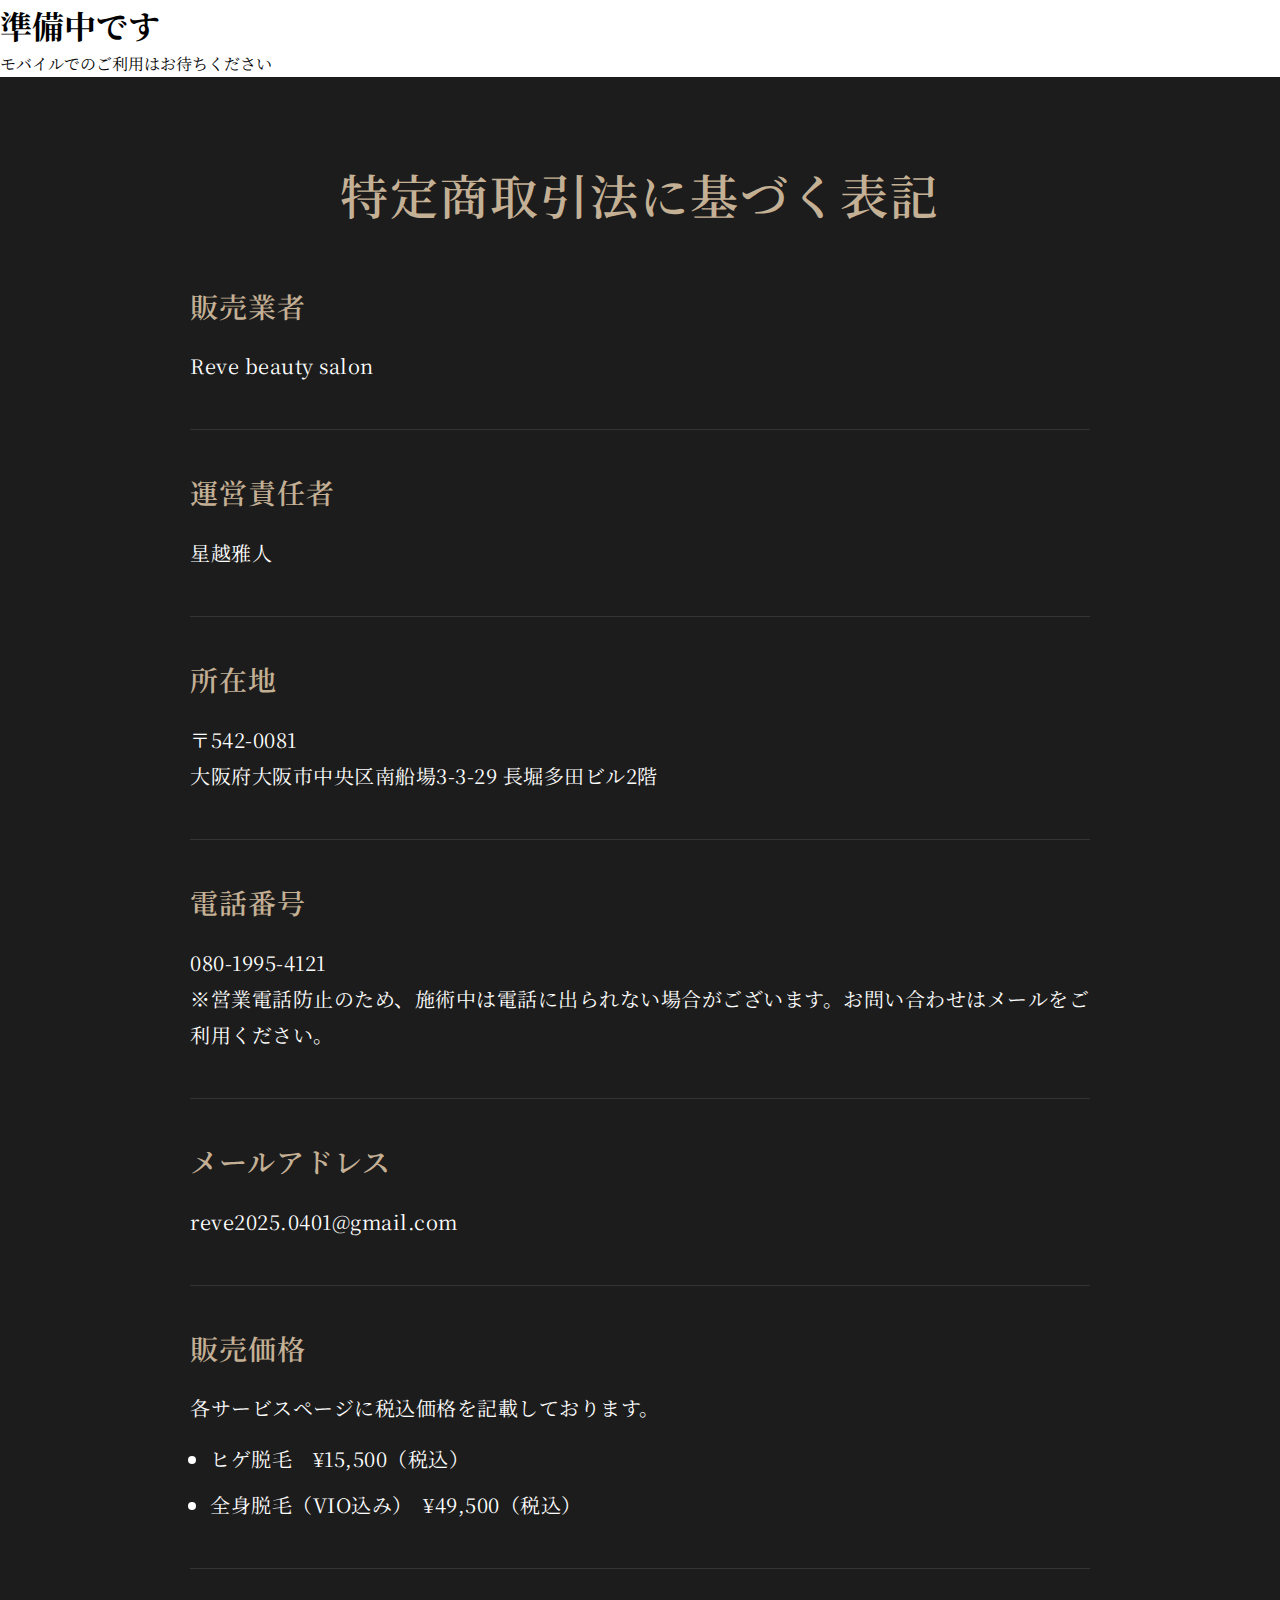
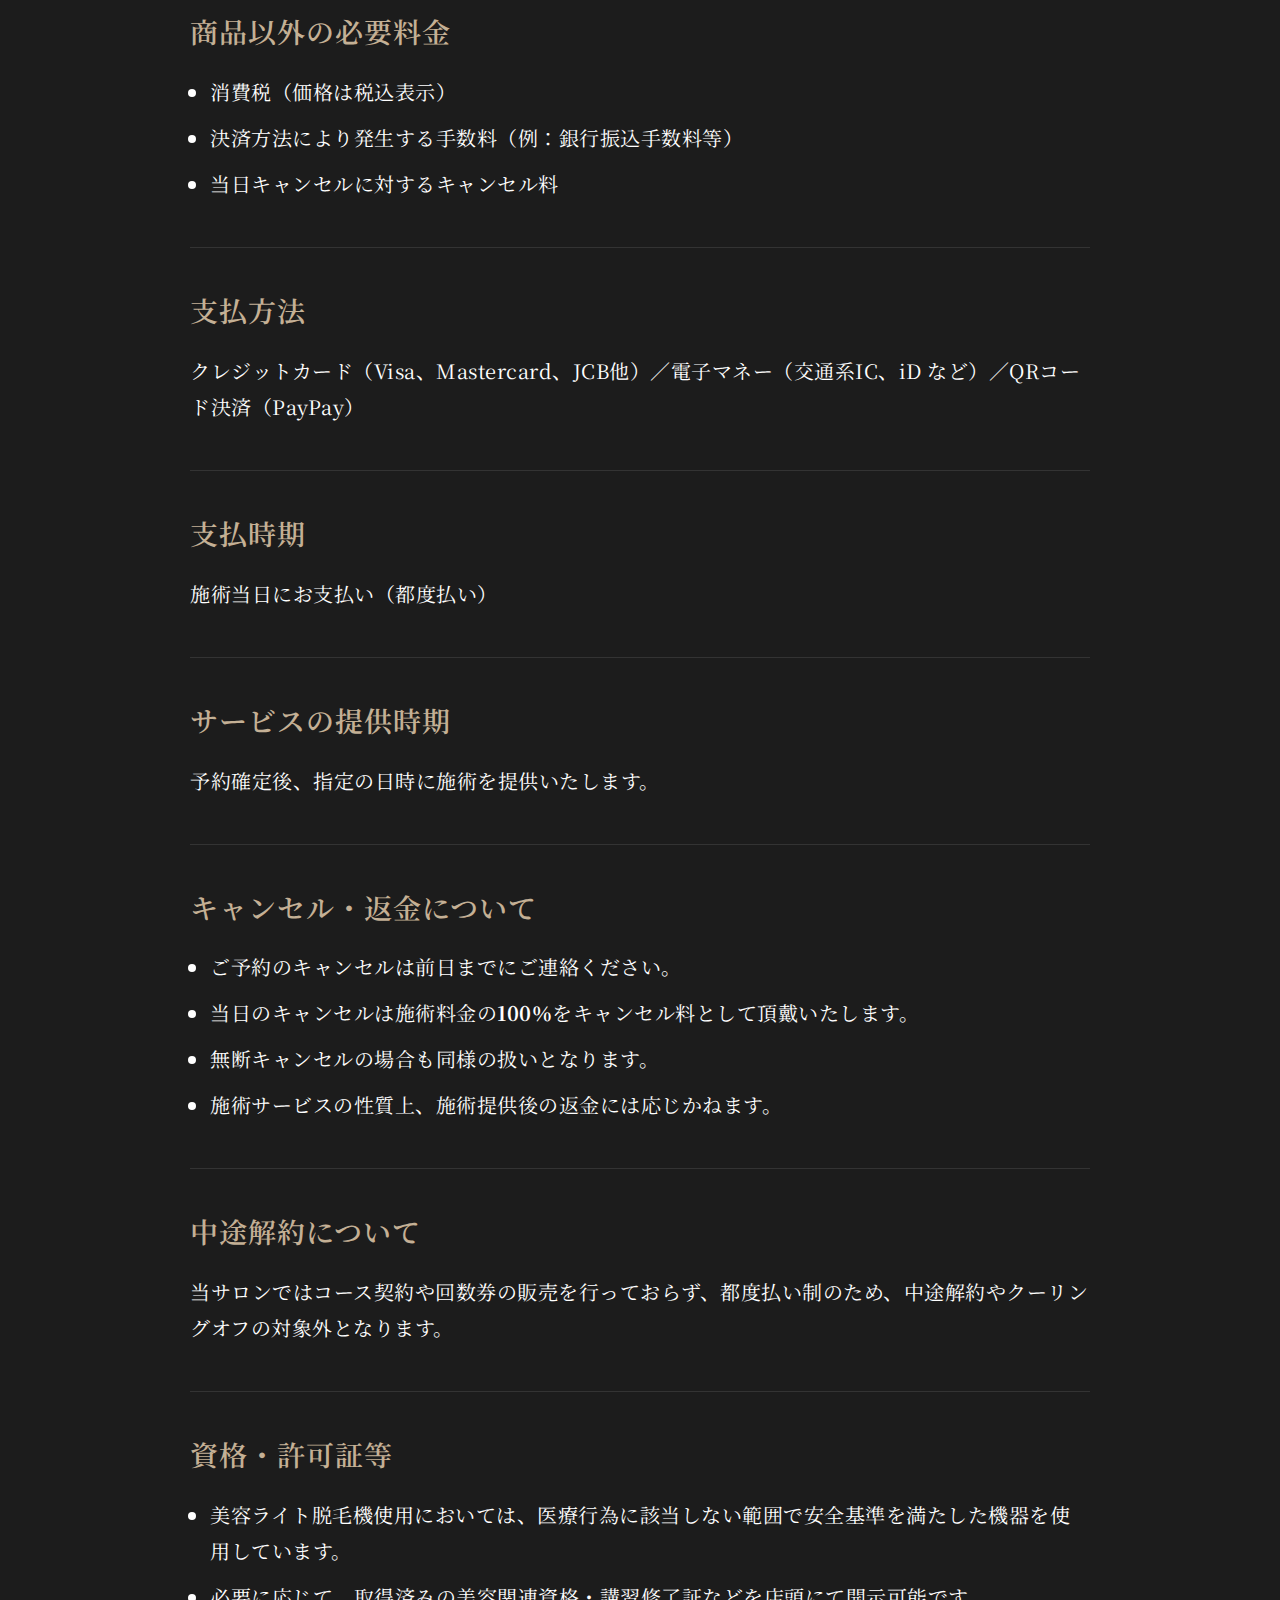
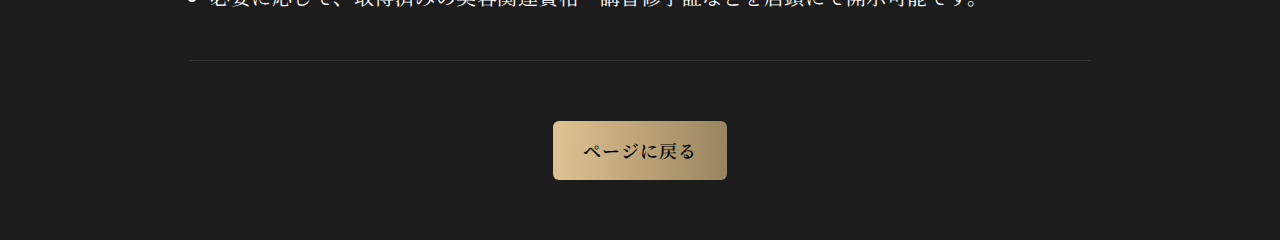
<file: terms.html>
<!DOCTYPE html>
<html lang="ja">
<head>
    <meta charset="UTF-8">
    <meta name="viewport" content="width=device-width, initial-scale=1.0">
    <title>特定商取引法に基づく表記 - Rêve Beauty Salon</title>
    <link rel="stylesheet" href="styles.css">
    <link rel="preconnect" href="https://fonts.googleapis.com">
    <link rel="preconnect" href="https://fonts.gstatic.com" crossorigin>
    <link href="https://fonts.googleapis.com/css2?family=Noto+Serif+JP:wght@400;500;600;700&display=swap" rel="stylesheet">
    <style>
        /* 特商法ページ専用のスタイル */
        .terms-container {
            background-color: #1c1c1c;
            color: #ffffff;
            min-height: 100vh;
            padding: 80px 5vw 60px;
        }
        
        .terms-content {
            max-width: 900px;
            margin: 0 auto;
            font-family: 'Noto Serif JP', serif;
        }
        
        .terms-title {
            font-size: clamp(32px, 4vw, 48px);
            font-weight: 600;
            color: #c4b095;
            text-align: center;
            margin-bottom: 50px;
            letter-spacing: 2px;
        }
        
        .terms-section {
            margin-bottom: 40px;
            padding-bottom: 30px;
            border-bottom: 1px solid #333333;
        }
        
        .terms-section:last-child {
            border-bottom: none;
        }
        
        .terms-section h2 {
            font-size: clamp(20px, 2.5vw, 28px);
            font-weight: 600;
            color: #c4b095;
            margin-bottom: 20px;
            letter-spacing: 1px;
        }
        
        .terms-section p, .terms-section li {
            font-size: clamp(16px, 1.8vw, 20px);
            line-height: 1.8;
            margin-bottom: 15px;
            letter-spacing: 0.5px;
        }
        
        .terms-section ul {
            padding-left: 20px;
            margin-bottom: 15px;
        }
        
        .terms-section li {
            margin-bottom: 10px;
        }
        
        .back-to-home {
            text-align: center;
            margin-top: 60px;
        }
        
        .back-link {
            display: inline-block;
            padding: 15px 30px;
            background: linear-gradient(91deg, #DCC090 5.33%, #99855E 98.96%);
            color: #000000;
            text-decoration: none;
            font-weight: 600;
            font-size: 18px;
            border-radius: 6px;
            transition: all 0.3s ease;
            letter-spacing: 1px;
        }
        
        .back-link:hover {
            transform: translateY(-2px) scale(1.02);
            box-shadow: 0px 6px 15px rgba(196, 176, 149, 0.4);
        }
        
        /* レスポンシブ対応 */
        @media (max-width: 768px) {
            .terms-container {
                padding: 60px 3vw 40px;
            }
            
            .terms-section {
                margin-bottom: 30px;
                padding-bottom: 20px;
            }
        }
        
        /* デスクトップ以外では準備中画面を表示 */
        @media (max-width: 1023px) {
            .mobile-coming-soon {
                display: flex;
            }
            
            .terms-container {
                display: none;
            }
        }
    </style>
</head>
<body>
    <!-- 準備中表示（デスクトップ以外） -->
    <div class="mobile-coming-soon">
        <div class="coming-soon-content">
            <h1>準備中です</h1>
            <p>モバイルでのご利用はお待ちください</p>
        </div>
    </div>
    
    <div class="terms-container">
        <div class="terms-content">
            <h1 class="terms-title">特定商取引法に基づく表記</h1>
            
            <div class="terms-section">
                <h2>販売業者</h2>
                <p>Reve beauty salon</p>
            </div>
            
            <div class="terms-section">
                <h2>運営責任者</h2>
                <p>星越雅人</p>
            </div>
            
            <div class="terms-section">
                <h2>所在地</h2>
                <p>〒542-0081<br>
                大阪府大阪市中央区南船場3-3-29 長堀多田ビル2階</p>
            </div>
            
            <div class="terms-section">
                <h2>電話番号</h2>
                <p>080-1995-4121<br>
                ※営業電話防止のため、施術中は電話に出られない場合がございます。お問い合わせはメールをご利用ください。</p>
            </div>
            
            <div class="terms-section">
                <h2>メールアドレス</h2>
                <p>reve2025.0401@gmail.com</p>
            </div>
            
            <div class="terms-section">
                <h2>販売価格</h2>
                <p>各サービスページに税込価格を記載しております。</p>
                <ul>
                    <li>ヒゲ脱毛　¥15,500（税込）</li>
                    <li>全身脱毛（VIO込み）　¥49,500（税込）</li>
                </ul>
            </div>
            
            <div class="terms-section">
                <h2>商品以外の必要料金</h2>
                <ul>
                    <li>消費税（価格は税込表示）</li>
                    <li>決済方法により発生する手数料（例：銀行振込手数料等）</li>
                    <li>当日キャンセルに対するキャンセル料</li>
                </ul>
            </div>
            
            <div class="terms-section">
                <h2>支払方法</h2>
                <p>クレジットカード（Visa、Mastercard、JCB他）／電子マネー（交通系IC、iD など）／QRコード決済（PayPay）</p>
            </div>
            
            <div class="terms-section">
                <h2>支払時期</h2>
                <p>施術当日にお支払い（都度払い）</p>
            </div>
            
            <div class="terms-section">
                <h2>サービスの提供時期</h2>
                <p>予約確定後、指定の日時に施術を提供いたします。</p>
            </div>
            
            <div class="terms-section">
                <h2>キャンセル・返金について</h2>
                <ul>
                    <li>ご予約のキャンセルは前日までにご連絡ください。</li>
                    <li>当日のキャンセルは施術料金の<strong>100％</strong>をキャンセル料として頂戴いたします。</li>
                    <li>無断キャンセルの場合も同様の扱いとなります。</li>
                    <li>施術サービスの性質上、施術提供後の返金には応じかねます。</li>
                </ul>
            </div>
            
            <div class="terms-section">
                <h2>中途解約について</h2>
                <p>当サロンではコース契約や回数券の販売を行っておらず、都度払い制のため、中途解約やクーリングオフの対象外となります。</p>
            </div>
            
            <div class="terms-section">
                <h2>資格・許可証等</h2>
                <ul>
                    <li>美容ライト脱毛機使用においては、医療行為に該当しない範囲で安全基準を満たした機器を使用しています。</li>
                    <li>必要に応じて、取得済みの美容関連資格・講習修了証などを店頭にて開示可能です。</li>
                </ul>
            </div>
            
            <div class="back-to-home">
                <a href="index.html" class="back-link">ページに戻る</a>
            </div>
        </div>
    </div>
</body>
</html>
</file>
<file: styles.css>
/* リセットCSS */
* {
    margin: 0;
    padding: 0;
    box-sizing: border-box;
}

:root {
    --animation-duration: 1s;
    --animation-delay: 0.2s;
    --ease-out-expo: cubic-bezier(0.19, 1, 0.22, 1);
    --ease-out-back: cubic-bezier(0.34, 1.56, 0.64, 1);
}

body {
    font-family: 'Noto Serif JP', serif;
    background-color: #ffffff;
    color: #000000;
    line-height: 1.6;
    overflow-x: hidden;
}

/* プリローダー */
.preloader {
    position: fixed;
    top: 0;
    left: 0;
    width: 100%;
    height: 100%;
    background: linear-gradient(135deg, #1c1c1c, #2a2a2a);
    z-index: 9999;
    display: flex;
    align-items: center;
    justify-content: center;
    transition: opacity 0.5s ease, visibility 0.5s ease;
}

.preloader.fade-out {
    opacity: 0;
    visibility: hidden;
}

.preloader-content {
    text-align: center;
    color: #c4b095;
}

.loading-spinner {
    width: 50px;
    height: 50px;
    border: 3px solid rgba(196, 176, 149, 0.3);
    border-top: 3px solid #c4b095;
    border-radius: 50%;
    animation: spin 1s linear infinite;
    margin: 0 auto 20px;
}

.loading-text {
    font-size: 18px;
    letter-spacing: 2px;
    animation: pulse 2s ease-in-out infinite;
}

/* カスタムカーソル */
.custom-cursor {
    position: fixed;
    width: 20px;
    height: 20px;
    border: 2px solid #c4b095;
    border-radius: 50%;
    pointer-events: none;
    z-index: 9998;
    transition: transform 0.1s ease;
    opacity: 0.7;
}

.custom-cursor.clicking {
    transform: scale(0.8);
    background-color: rgba(196, 176, 149, 0.3);
}

/* 基本アニメーション */
@keyframes spin {
    0% { transform: rotate(0deg); }
    100% { transform: rotate(360deg); }
}

@keyframes pulse {
    0%, 100% { opacity: 0.7; }
    50% { opacity: 1; }
}

@keyframes fadeInUp {
    from {
        opacity: 0;
        transform: translateY(30px);
    }
    to {
        opacity: 1;
        transform: translateY(0);
    }
}

@keyframes fadeInLeft {
    from {
        opacity: 0;
        transform: translateX(-30px);
    }
    to {
        opacity: 1;
        transform: translateX(0);
    }
}

@keyframes fadeInRight {
    from {
        opacity: 0;
        transform: translateX(30px);
    }
    to {
        opacity: 1;
        transform: translateX(0);
    }
}

@keyframes slideInLeft {
    from {
        opacity: 0;
        transform: translateX(-50px);
    }
    to {
        opacity: 1;
        transform: translateX(0);
    }
}

@keyframes slideInRight {
    from {
        opacity: 0;
        transform: translateX(50px);
    }
    to {
        opacity: 1;
        transform: translateX(0);
    }
}

@keyframes zoomIn {
    from {
        opacity: 0;
        transform: scale(0.8);
    }
    to {
        opacity: 1;
        transform: scale(1);
    }
}

@keyframes bounceIn {
    0% {
        opacity: 0;
        transform: scale(0.3);
    }
    50% {
        opacity: 1;
        transform: scale(1.05);
    }
    70% {
        transform: scale(0.9);
    }
    100% {
        opacity: 1;
        transform: scale(1);
    }
}

@keyframes expandWidth {
    from {
        width: 0;
    }
    to {
        width: 100%;
    }
}

@keyframes float {
    0%, 100% {
        transform: translateY(0px);
    }
    50% {
        transform: translateY(-10px);
    }
}

/* アニメーションクラス */
.animate-in {
    animation: fadeInUp var(--animation-duration) var(--ease-out-expo) forwards;
}

.animate-slide-in-left {
    animation: slideInLeft 0.8s var(--ease-out-expo) forwards;
}

.animate-slide-in-right {
    animation: slideInRight 0.8s var(--ease-out-expo) forwards;
}

.animate-zoom-in {
    animation: zoomIn 1s var(--ease-out-back) forwards;
}

.animate-fade-in-up {
    animation: fadeInUp 0.8s var(--ease-out-expo) forwards;
}

.animate-bounce-in {
    animation: bounceIn 1.2s var(--ease-out-back) forwards;
}

.animate-expand {
    animation: expandWidth 0.8s var(--ease-out-expo) forwards;
}

/* ホバーエフェクト */
.hover-effect {
    transform: translateY(-3px) scale(1.02);
    box-shadow: 0px 8px 15px rgba(196, 176, 149, 0.4) !important;
}

.hover-lift {
    transform: translateY(-5px);
    transition: all 0.3s var(--ease-out-expo);
}

.hover-glow {
    box-shadow: 0 0 20px rgba(196, 176, 149, 0.3);
    transition: all 0.3s ease;
}

/* 初期状態（アニメーション前） */
.hero-title-line1,
.hero-title-line2,
.hero-main-title,
.hero-description,
.hero-cta-button {
    opacity: 0;
}

.hero-divider-1,
.hero-divider-2 {
    width: 0;
}

.catchphrase-section,
.feature-item,
.achievement-section,
.review-item,
.achievement-details,
.achievement-point,
.faq-section,
.final-cta-section {
    opacity: 0;
    transform: translateY(30px);
}

/* CTAボタンは個別に処理するため除外 */
.cta-button {
    opacity: 1;
    transform: translateX(-50%);
}

/* FAQアイテムは個別にアニメーションするため除外 */
.faq-item {
    opacity: 1;
    transform: none;
}

/* 読み込み完了時の調整 */
body.loaded .hero-title-line1,
body.loaded .hero-title-line2,
body.loaded .hero-main-title,
body.loaded .hero-description,
body.loaded .hero-cta-button {
    opacity: 1;
}

/* メインコンテナ */
.main-container {
    position: relative;
    width: 100%;
    min-height: 100vh;
}

/* ヒーローセクション */
.hero-section {
    position: relative;
    width: 100vw;
    height: 100vh;
    overflow: hidden;
}

.hero-background {
    position: absolute;
    top: 0;
    left: 0;
    width: 100%;
    height: 100%;
    background-color: #1c1c1c;
}

.hero-image {
    position: absolute;
    top: 22%;
    left: 22%;
    width: 73%;
    height: 100%;
    background: linear-gradient(135deg, #EEE, #DDD);
    background-size: cover;
    background-position: center;
}

.hero-gradient-overlay {
    position: absolute;
    bottom: 0;
    left: 0;
    width: 100%;
    height: 20%;
    background: linear-gradient(to bottom, transparent, #1c1c1c);
}

.hero-content {
    position: relative;
    z-index: 10;
    padding-top: 4vh;
    text-align: left;
}

.hero-title-line1 {
    position: absolute;
    top: 4vh;
    left: 23vw;
    font-family: 'Noto Serif JP', serif;
    font-weight: 600;
    font-size: clamp(24px, 3vw, 40px);
    color: #c4b095;
    letter-spacing: 4px;
    line-height: normal;
    white-space: nowrap;
}

.hero-divider {
    position: absolute;
    height: 2px;
    background: linear-gradient(90deg, #c4b095, transparent);
}

.hero-divider-1 {
    top: 16vh;
    left: 26vw;
    width: 34vw;
}

.hero-title-line2 {
    position: absolute;
    top: 18vh;
    left: 23vw;
    font-family: 'Noto Serif JP', serif;
    font-weight: 600;
    font-size: clamp(24px, 3vw, 40px);
    color: #c4b095;
    letter-spacing: 4px;
    line-height: normal;
    white-space: nowrap;
}

.hero-divider-2 {
    top: 26vh;
    left: 26vw;
    width: 34vw;
}

.hero-main-title {
    position: absolute;
    top: 27vh;
    left: 22vw;
    font-family: 'Noto Serif JP', serif;
    font-weight: 500;
    color: #ffffff;
}

.hero-main-title-line1 {
    display: block;
    font-size: clamp(48px, 7vw, 96px);
    letter-spacing: -4.8px;
    line-height: normal;
    white-space: nowrap;
}

.hero-main-title-line2 {
    display: block;
    font-size: clamp(48px, 7vw, 96px);
    letter-spacing: -4.8px;
    line-height: normal;
    white-space: nowrap;
    margin-left: 9px;
}

.hero-description {
    position: absolute;
    top: 59vh;
    left: 23vw;
    font-family: 'Noto Serif JP', serif;
    font-weight: 500;
    font-size: clamp(18px, 2.3vw, 32px);
    color: #ffffff;
    line-height: clamp(28px, 3.7vw, 52px);
    white-space: nowrap;
}

.hero-cta-button {
    position: absolute;
    top: 85vh;
    left: 23vw;
    width: clamp(300px, 54vw, 760px);
    height: clamp(60px, 7vh, 100px);
    border-radius: 6px;
    box-shadow: 0px 4px 6px 4px rgba(255, 255, 255, 0.2);
    cursor: pointer;
    transition: all 0.3s ease;
}

.hero-cta-button:hover {
    transform: translateY(-2px) scale(1.02);
    box-shadow: 0px 6px 8px 4px rgba(255, 255, 255, 0.3);
    animation: float 2s ease-in-out infinite;
}

/* メインコンテンツ */
.main-content {
    position: relative;
    width: 100%;
    background-color: #ffffff;
}

.content-background {
    position: absolute;
    top: 0;
    left: 0;
    width: 100%;
    height: 100%;
    background-color: #1c1c1c;
}

/* キャッチコピーセクション */
.catchphrase-section {
    position: relative;
    z-index: 10;
    padding: 4vh 5vw;
    text-align: center;
}

.catchphrase-title {
    position: relative;
    margin: 0 auto;
    width: auto;
    max-width: 90vw;
    font-family: 'Noto Serif JP', serif;
    font-weight: 500;
    line-height: 1.4;
    text-align: center;
    letter-spacing: clamp(2px, 0.3vw, 4.8px);
}

.gradient-text {
    font-size: clamp(28px, 3.4vw, 48px);
    background: linear-gradient(91deg, #DCC090 5.33%, #99855E 98.96%);
    background-clip: text;
    -webkit-background-clip: text;
    -webkit-text-fill-color: transparent;
    letter-spacing: clamp(2px, 0.3vw, 4.8px);
    line-height: 1.4;
}

.gradient-text-small {
    font-size: 36px;
    background: linear-gradient(45deg, #EEE, #CCC);
    -webkit-background-clip: text;
    -webkit-text-fill-color: transparent;
    background-clip: text;
    letter-spacing: 3.6px;
}

.catchphrase-subtitle {
    position: relative;
    margin: 30px auto 0;
    width: 534px;
    height: 58px;
    font-family: 'Noto Serif JP', serif;
    font-weight: 500;
    font-size: 48px;
    background: linear-gradient(91deg, #DCC090 5.33%, #99855E 98.96%);
    background-clip: text;
    -webkit-background-clip: text;
    -webkit-text-fill-color: transparent;
    text-align: center;
    letter-spacing: 4.8px;
    line-height: 44px;
}

/* 特徴セクション */
.features-section {
    position: relative;
    z-index: 10;
    margin-top: 6vh;
    padding: 0 5vw;
}

.feature-item {
    position: relative;
    margin-bottom: 3.5vh;
    transition: all 0.3s var(--ease-out-expo);
}

.feature-item:hover {
    transform: translateY(-5px);
    filter: brightness(1.1);
}

.feature-content {
    position: relative;
    margin: 0 auto;
    width: min(760px, 90vw);
}

.feature-background {
    width: calc(100% - 2vw);
    height: clamp(80px, 8.6vh, 120px);
    background-color: #ffffff;
    border: 2px solid #333333;
    margin-left: 2vw;
    margin-top: 1vh;
}

.feature-number-bg {
    position: absolute;
    top: -10px;
    left: -14px;
    width: clamp(80px, 8.6vh, 120px);
    height: clamp(80px, 8.6vh, 120px);
    background-color: #000000;
    border: 1px solid #c4b095;
    z-index: 5;
    display: flex;
    flex-direction: column;
    align-items: center;
    justify-content: center;
}

.feature-label {
    position: absolute;
    top: calc(-10px + clamp(40px, 4.3vh, 60px) - 8px);
    left: calc(-14px + clamp(40px, 4.3vh, 60px));
    transform: translate(-50%, -50%);
    font-family: 'Noto Serif JP', serif;
    font-weight: 600;
    font-size: clamp(10px, 1vw, 14px);
    color: #ffffff;
    line-height: 1.2;
    text-align: center;
    z-index: 10;
    white-space: nowrap;
}

.feature-number {
    position: absolute;
    top: calc(-10px + clamp(40px, 4.3vh, 60px) + 12px);
    left: calc(-14px + clamp(40px, 4.3vh, 60px));
    transform: translate(-50%, -50%) rotate(-6deg);
    font-family: 'Noto Serif JP', 'Yu Gothic', 'Hiragino Sans', 'Meiryo', Arial, sans-serif;
    font-weight: 700;
    font-size: clamp(20px, 2.2vw, 28px);
    color: #ffffff;
    line-height: 1;
    text-align: center;
    letter-spacing: 1px;
    z-index: 10;
}

.feature-title {
    position: absolute;
    top: 50%;
    left: calc(2vw + clamp(80px, 8.6vh, 120px) + 10px);
    right: 2vw;
    transform: translateY(-80%);
    font-family: 'Noto Serif JP', serif;
    font-weight: 700;
    font-size: clamp(16px, 1.8vw, 24px);
    color: #000000;
    line-height: 1.3;
    white-space: nowrap;
    overflow: hidden;
    text-overflow: ellipsis;
}

.feature-description {
    position: absolute;
    top: 50%;
    left: calc(2vw + clamp(80px, 8.6vh, 120px) + 10px);
    right: 2vw;
    transform: translateY(20%);
    font-family: 'Noto Serif JP', serif;
    font-weight: 500;
    font-size: clamp(14px, 1.5vw, 18px);
    color: #666666;
    line-height: 1.4;
    white-space: nowrap;
    overflow: hidden;
    text-overflow: ellipsis;
}

/* CTAボタン */
.cta-button {
    position: relative;
    left: 50%;
    transform: translateX(-50%);
    width: 760px;
    height: 100px;
    border-radius: 0;
    box-shadow: 0px 4px 6px 4px rgba(255, 255, 255, 0.2);
    cursor: pointer;
    transition: all 0.3s ease;
    margin: 60px 0;
}

.cta-button:hover {
    transform: translateX(-50%) translateY(-2px) scale(1.02);
    box-shadow: 0px 6px 8px 4px rgba(255, 255, 255, 0.3);
}

.cta-button.animate-in {
    animation: ctaFadeIn var(--animation-duration) var(--ease-out-expo) forwards;
}

.button-background {
    position: absolute;
    inset: 0;
    border-radius: 0;
    background: linear-gradient(90deg, #af986b, #eecb87 50%, #af986b);
    border: 1.5px solid #af986b;
}

.button-content {
    position: absolute;
    top: 17%;
    left: 16.579%;
    right: 17.5%;
    bottom: 17%;
    display: flex;
    align-items: center;
    justify-content: center;
    gap: 10px;
    padding: 10px;
}

.button-text {
    font-family: 'Noto Serif JP', serif;
    font-weight: 500;
    font-size: 32px;
    color: #000000;
    letter-spacing: 3.2px;
    white-space: nowrap;
}

.button-text-small {
    font-family: 'Noto Serif JP', serif;
    font-weight: 500;
    font-size: 24px;
    color: #000000;
    letter-spacing: 3.2px;
}

.arrow-icon {
    position: absolute;
    top: 34px;
    right: 45px;
    width: 45px;
    height: 32px;
}

.arrow-icon svg {
    width: 100%;
    height: 100%;
}

/* 実績セクション */
.achievement-section {
    position: relative;
    z-index: 10;
    margin-top: 8.6vh;
    padding: 0 5vw;
    text-align: center;
}

.achievement-title {
    position: relative;
    margin: 0 auto;
    width: auto;
    max-width: 90vw;
    font-family: 'Noto Serif JP', serif;
    font-weight: 500;
    font-size: clamp(28px, 3.4vw, 48px);
    background: linear-gradient(91deg, #DCC090 5.33%, #99855E 98.96%);
    background-clip: text;
    -webkit-background-clip: text;
    -webkit-text-fill-color: transparent;
    text-align: center;
    letter-spacing: clamp(2px, 0.3vw, 4.8px);
    line-height: 1.4;
}

.achievement-title-line-top {
    width: clamp(400px, 60vw, 800px);
    height: 3px;
    background: linear-gradient(90deg, transparent, #c4b095 20%, #eecb87 50%, #c4b095 80%, transparent);
    margin: 0 auto 2vh;
}

.achievement-title-line-bottom {
    width: clamp(400px, 60vw, 800px);
    height: 3px;
    background: linear-gradient(90deg, transparent, #c4b095 20%, #eecb87 50%, #c4b095 80%, transparent);
    margin: 2vh auto 0;
}

.achievement-description-line-top {
    width: clamp(300px, 50vw, 600px);
    height: 3px;
    background: linear-gradient(90deg, transparent, #c4b095 20%, #eecb87 50%, #c4b095 80%, transparent);
    margin: 1.5vh auto 1vh;
}

.achievement-description {
    position: relative;
    margin: 0 auto;
    width: min(760px, 90vw);
    font-family: 'Noto Serif JP', serif;
    font-weight: 700;
    font-size: clamp(16px, 1.7vw, 24px);
    color: #ffffff;
    text-align: center;
    letter-spacing: clamp(1px, 0.17vw, 2.4px);
    line-height: 1.2;
}

.achievement-description-line-bottom {
    width: clamp(300px, 50vw, 600px);
    height: 3px;
    background: linear-gradient(90deg, transparent, #c4b095 20%, #eecb87 50%, #c4b095 80%, transparent);
    margin: 1vh auto 0;
}

.achievement-image {
    position: relative;
    margin: 3.6vh auto;
    width: min(760px, 90vw);
    height: clamp(200px, 28.6vh, 400px);
    background-color: #d9d9d9;
    display: flex;
    align-items: center;
    justify-content: center;
}

.video-placeholder-text {
    font-family: 'Noto Serif JP', serif;
    font-weight: 500;
    font-size: clamp(16px, 1.8vw, 24px);
    color: #666666;
    text-align: center;
}

.reviews-title {
    position: relative;
    margin: 3.6vh auto 2.1vh;
    font-family: 'Noto Serif JP', serif;
    font-weight: 700;
    font-size: clamp(16px, 1.7vw, 24px);
    color: #ffffff;
    text-align: center;
    letter-spacing: clamp(1px, 0.17vw, 2.4px);
    line-height: 1.2;
    white-space: pre-line;
}

.reviews-title-line-top {
    width: clamp(350px, 55vw, 700px);
    height: 3px;
    background: linear-gradient(90deg, transparent, #c4b095 20%, #eecb87 50%, #c4b095 80%, transparent);
    margin: 0 auto 1.5vh;
}

.reviews-title-line-bottom {
    width: clamp(350px, 55vw, 700px);
    height: 3px;
    background: linear-gradient(90deg, transparent, #c4b095 20%, #eecb87 50%, #c4b095 80%, transparent);
    margin: 1.5vh auto 0;
}

/* お客様の声 */
.customer-reviews {
    position: relative;
    margin: 2.1vh auto 0;
    width: min(760px, 90vw);
    background-image: url('img/レビュー背景.png');
    background-size: cover;
    background-position: center;
    background-repeat: no-repeat;
    padding: 2vh 0;
}   

.review-item {
    position: relative;
    width: calc(100% - 4vw);
    height: clamp(150px, 15.8vh, 221px);
    margin: 0 auto 3.6vh;
    background-color: #ffffff;
    box-shadow: 0px 4px 4px 0px rgba(191, 164, 111, 0.5);
    transition: all 0.3s var(--ease-out-expo);
}

.review-item:hover {
    transform: translateY(-3px) scale(1.02);
    box-shadow: 0px 8px 12px 0px rgba(191, 164, 111, 0.7);
}

.review-bg {
    position: absolute;
    inset: 0;
    
    background-size: cover;
    background-position: center;
    background-repeat: no-repeat;
}

.review-icon {
    position: absolute;
    left: clamp(30px, 5.5vw, 77px);
    top: 50%;
    transform: translateY(-50%);
    width: clamp(60px, 7.1vh, 100px);
    height: clamp(60px, 7.1vh, 100px);
    border-radius: 50%;
    background-color: #dcc090;
    background-size: cover;
    background-position: center;
    background-repeat: no-repeat;
}

.review-icon-a {
    background-image: url('img/voice_a 1.png');
}

.review-icon-b {
    background-image: url('img/voice_b 1.png');
}

.review-name {
    position: absolute;
    top: 50%;
    left: calc(clamp(30px, 5.5vw, 77px) + clamp(30px, 3.55vh, 50px));
    transform: translate(-50%, -50%);
    margin-top: clamp(35px, 4vh, 55px);
    font-family: 'Noto Serif JP', serif;
    font-weight: 700;
    font-size: clamp(10px, 1vw, 14px);
    color: #000000;
    line-height: 1.2;
    white-space: nowrap;
}

.review-text {
    position: absolute;
    top: 50%;
    left: clamp(140px, 17.4vw, 243px);
    right: clamp(20px, 2vw, 30px);
    transform: translateY(-50%);
    font-family: 'Noto Serif JP', serif;
    font-weight: 600;
    font-size: clamp(12px, 1.4vw, 20px);
    color: #0d0d0d;
    line-height: 1.3;
    display: block;
    text-align: left;
}

/* 実績詳細セクション */
.achievement-details {
    position: relative;
    z-index: 10;
    margin-top: 5.7vh;
    padding: 0 5vw;
    text-align: center;
}

.achievement-details-title {
    position: relative;
    margin: 0 auto;
    width: auto;
    max-width: 90vw;
    font-family: 'Noto Serif JP', serif;
    font-weight: 500;
    font-size: clamp(28px, 3.4vw, 48px);
    background: linear-gradient(91deg, #DCC090 5.33%, #99855E 98.96%);
    background-clip: text;
    -webkit-background-clip: text;
    -webkit-text-fill-color: transparent;
    text-align: center;
    letter-spacing: clamp(2px, 0.3vw, 4.8px);
    line-height: 1.4;
}

.achievement-points {
    margin-top: 3.6vh;
}

.achievement-point {
    position: relative;
    margin: 0 auto 5.7vh;
    max-width: min(1000px, 90vw);
    display: flex;
    align-items: center;
    gap: clamp(20px, 2.9vw, 40px);
}

.point-image {
    width: clamp(200px, 27.1vw, 380px);
    height: clamp(125px, 16.8vh, 235px);
    background: linear-gradient(135deg, #EEE, #DDD);
    background-size: cover;
    background-position: center;
    border-radius: 8px;
    flex-shrink: 0;
}

.point-content {
    flex: 1;
}

.point-title {
    font-family: 'Noto Serif JP', serif;
    font-weight: 700;
    font-size: clamp(16px, 1.7vw, 24px);
    color: #c4b095;
    line-height: 1.2;
    text-align: left;
    margin-bottom: clamp(10px, 1.4vh, 20px);
}

.point-description {
    font-family: 'Noto Serif JP', serif;
    font-weight: 700;
    font-size: clamp(14px, 1.4vw, 20px);
    color: #ffffff;
    line-height: 1.4;
    text-align: left;
}

/* よくあるご質問 */
.faq-section {
    position: relative;
    z-index: 10;
    margin-top: 8.6vh;
    padding: 0 5vw;
    text-align: center;
}

/* FAQセクションの初期状態を確保 */
.faq-section.animate-in {
    opacity: 1;
    transform: translateY(0);
}

.faq-title {
    position: relative;
    margin: 0 auto 3.6vh;
    font-family: 'Noto Serif JP', serif;
    font-weight: 700;
    font-size: clamp(20px, 2.3vw, 32px);
    color: #ffffff;
    line-height: 1.2;
}

.faq-items {
    margin-top: 0;
}

.faq-item {
    position: relative;
    width: min(760px, 90vw);
    height: clamp(160px, 18vh, 250px);
    margin: 0 auto 3.6vh;
    background-color: #ffffff;
    transition: all 0.3s var(--ease-out-expo);
}

.faq-item:hover {
    transform: translateY(-3px);
    box-shadow: 0 10px 20px rgba(196, 176, 149, 0.3);
    background-color: #fafafa;
}

.faq-item:nth-child(2) {
    border: 1px solid #bfa46f;
}

.faq-question-mark {
    position: absolute;
    top: clamp(25px, 3.5vh, 45px);
    left: clamp(25px, 3.5vw, 45px);
    width: clamp(30px, 3vw, 45px);
    height: clamp(30px, 3vw, 45px);
    background-color: #c4b095;
    transform: rotate(45deg);
    display: flex;
    align-items: center;
    justify-content: center;
    font-family: 'Noto Serif JP', serif;
    font-weight: 700;
    font-size: clamp(12px, 1.4vw, 20px);
    color: #ffffff;
}

.faq-question-mark::before {
    content: '？';
    transform: rotate(-45deg);
}

.faq-question {
    position: absolute;
    top: clamp(25px, 3.5vh, 45px);
    left: clamp(75px, 8.5vw, 115px);
    font-family: 'Noto Serif JP', serif;
    font-weight: 700;
    font-size: clamp(14px, 1.7vw, 24px);
    color: #000000;
    line-height: 1.2;
    white-space: nowrap;
}

.faq-answer {
    position: absolute;
    top: clamp(80px, 10vh, 110px);
    left: clamp(25px, 3.5vw, 45px);
    right: clamp(25px, 3.5vw, 45px);
    bottom: clamp(25px, 3.5vh, 45px);
    font-family: 'Noto Serif JP', serif;
    font-weight: 700;
    font-size: clamp(12px, 1.7vw, 24px);
    color: #000000;
    line-height: 1.4;
}

.faq-divider {
    position: absolute;
    top: clamp(65px, 8vh, 90px);
    left: clamp(35px, 4vw, 55px);
    right: clamp(35px, 4vw, 55px);
    height: 1px;
    background-color: #c4b095;
}

/* 最終CTAセクション */
.final-cta-section {
    position: relative;
    margin-top: 8.6vh;
    height: clamp(500px, 65vh, 800px);
    overflow: hidden;
    padding: 0 5vw;
}

.final-cta-overlay {
    position: absolute;
    inset: 0;
    background-color: rgba(13, 13, 13, 0.75);
    z-index: 5;
}

.salon-images {
    position: absolute;
    inset: 0;
    z-index: 1;
    background-image: url('img/Frame 19.png');
    background-size: 100% 120%;
    background-position: center;
    background-repeat: no-repeat;
}

.final-cta-content {
    position: relative;
    z-index: 10;
    text-align: center;
    padding: clamp(60px, 8vh, 120px) 0 0;
    max-width: 900px;
    margin: 0 auto;
}

.final-cta-title {
    font-family: 'Noto Serif JP', serif;
    font-weight: 600;
    font-size: clamp(28px, 3.2vw, 56px);
    color: #ffffff;
    line-height: 1.3;
    margin-bottom: clamp(25px, 4vh, 50px);
    text-shadow: 2px 2px 4px rgba(0, 0, 0, 0.3);
}

.final-cta-description {
    font-family: 'Noto Serif JP', serif;
    font-weight: 500;
    font-size: clamp(18px, 2vw, 28px);
    color: #ffffff;
    line-height: 1.6;
    margin-bottom: clamp(40px, 6vh, 80px);
    text-shadow: 1px 1px 2px rgba(0, 0, 0, 0.3);
}

.final-cta-button {
    margin-top: clamp(30px, 4vh, 60px);
}

/* フッター */
.footer {
    position: relative;
    z-index: 10;
    margin-top: 0;
    background: linear-gradient(145deg, #1a1a1a 0%, #252525 100%);
    padding: clamp(50px, 4vh, 80px) 5vw;
    border-top: 1px solid #333333;
}

.footer-content {
    display: flex;
    justify-content: space-between;
    align-items: flex-start;
    max-width: 1400px;
    margin: 0 auto;
    gap: clamp(60px, 6vw, 150px);
}

.footer-info {
    display: flex;
    gap: clamp(80px, 8vw, 200px);
    flex: 1;
}

.footer-section-title {
    font-family: 'Noto Serif JP', serif;
    font-weight: 700;
    font-size: clamp(16px, 1.3vw, 22px);
    color: #c4b095;
    letter-spacing: clamp(1.2px, 0.12vw, 2px);
    margin-bottom: clamp(20px, 1.8vh, 35px);
    text-transform: uppercase;
}

.footer-links {
    list-style: none;
}

.footer-links li {
    font-family: 'Noto Serif JP', serif;
    font-weight: 500;
    font-size: clamp(14px, 1.2vw, 18px);
    color: #e8e8e8;
    letter-spacing: clamp(1px, 0.1vw, 1.6px);
    line-height: 1.4;
    margin-bottom: clamp(15px, 2.5vh, 25px);
    transition: color 0.3s ease;
}

.footer-links li:hover {
    color: #c4b095;
}

.footer-links a {
    color: inherit;
    text-decoration: none;
    transition: all 0.3s ease;
    border-bottom: 1px solid transparent;
}

.footer-links a:hover {
    color: #c4b095;
    border-bottom-color: #c4b095;
}

.footer-map {
    width: clamp(300px, 32vw, 500px);
    height: clamp(240px, 30vh, 400px);
    flex-shrink: 0;
    border-radius: 8px;
    overflow: hidden;
    box-shadow: 0 4px 15px rgba(0, 0, 0, 0.3);
}

.map-placeholder {
    width: 100%;
    height: 100%;
    background: linear-gradient(135deg, #f0f0f0 0%, #d9d9d9 100%);
    display: flex;
    align-items: center;
    justify-content: center;
    font-family: 'Noto Serif JP', serif;
    font-weight: 500;
    font-size: clamp(16px, 1.8vw, 24px);
    color: #666666;
    text-shadow: 1px 1px 2px rgba(255, 255, 255, 0.3);
}

.footer-bottom {
    border-top: 1px solid #404040;
    margin-top: clamp(40px, 3.5vh, 60px);
    padding-top: clamp(25px, 2vh, 40px);
    text-align: center;
    max-width: 1400px;
    margin-left: auto;
    margin-right: auto;
}

.footer-legal {
    font-family: 'Noto Serif JP', serif;
    font-weight: 500;
    font-size: clamp(12px, 1.1vw, 16px);
    color: #b8b8b8;
    letter-spacing: clamp(1px, 0.1vw, 1.6px);
}

.footer-legal a {
    color: #e8e8e8;
    text-decoration: none;
    transition: all 0.3s ease;
    border-bottom: 1px solid transparent;
}

.footer-legal a:hover {
    color: #c4b095;
    border-bottom-color: #c4b095;
}

.footer-divider {
    margin: 0 clamp(10px, 1.2vw, 20px);
    color: #666666;
}

/* デスクトップ最適化 */
@media (min-width: 1024px) {
    .final-cta-section {
        height: clamp(600px, 70vh, 900px);
        padding: 0 5vw;
    }
    
    .final-cta-content {
        padding: clamp(80px, 10vh, 150px) 0 0;
        max-width: 1000px;
    }
    
    .final-cta-title {
        font-size: clamp(36px, 3.5vw, 64px);
        margin-bottom: clamp(30px, 4.5vh, 60px);
        letter-spacing: 0.02em;
    }
    
    .final-cta-description {
        font-size: clamp(20px, 2.2vw, 32px);
        margin-bottom: clamp(50px, 7vh, 100px);
        letter-spacing: 0.01em;
    }
    
    .footer {
        padding: clamp(60px, 5vh, 100px) 5vw;
    }
    
    .footer-content {
        max-width: 1600px;
        gap: clamp(80px, 8vw, 200px);
    }
    
    .footer-info {
        gap: clamp(100px, 10vw, 250px);
    }
    
    .footer-section-title {
        font-size: clamp(18px, 1.4vw, 26px);
        margin-bottom: clamp(25px, 2.2vh, 40px);
    }
    
    .footer-links li {
        font-size: clamp(16px, 1.3vw, 20px);
        margin-bottom: clamp(18px, 3vh, 30px);
    }
    
    .footer-map {
        width: clamp(350px, 35vw, 600px);
        height: clamp(280px, 35vh, 480px);
        border-radius: 12px;
    }
    
    .map-placeholder {
        font-size: clamp(18px, 2vw, 28px);
    }
    
    .footer-bottom {
        margin-top: clamp(50px, 4vh, 80px);
        padding-top: clamp(30px, 2.5vh, 50px);
    }
    
    .footer-legal {
        font-size: clamp(14px, 1.2vw, 18px);
    }
}

/* レスポンシブ対応 */
@media (max-width: 1400px) {
    .content-background,
    .hero-background {
        width: 100%;
    }
    
    .hero-image {
        width: 90%;
        left: 5%;
    }
    
    .feature-content {
        width: 90%;
        max-width: 760px;
    }
    
    .cta-button {
        width: 90%;
        max-width: 760px;
        left: 50%;
        transform: translateX(-50%);
    }
}

@media (max-width: 768px) {
    .catchphrase-section {
        padding: 3vh 3vw;
    }
    
    .features-section,
    .achievement-section,
    .achievement-details,
    .faq-section {
        padding: 0 3vw;
    }
    
    .final-cta-section {
        padding: 0 3vw;
    }
    
    .final-cta-content {
        padding: 5vh 0 0;
    }
    
    .footer {
        padding: clamp(40px, 3.4vh, 60px) 3vw;
    }
    
    .footer-content {
        flex-direction: column;
        gap: 3vh;
    }
    
    .footer-info {
        flex-direction: column;
        gap: 3vh;
    }
    
    .achievement-point {
        flex-direction: column;
        text-align: center;
    }
    
    .point-image {
        width: 100%;
        max-width: 300px;
    }
}

/* キーフレーム追加 */
@keyframes ctaFadeIn {
    from {
        opacity: 0;
        transform: translate(-50%, 30px);
    }
    to {
        opacity: 1;
        transform: translate(-50%, 0);
    }
}
</file>
